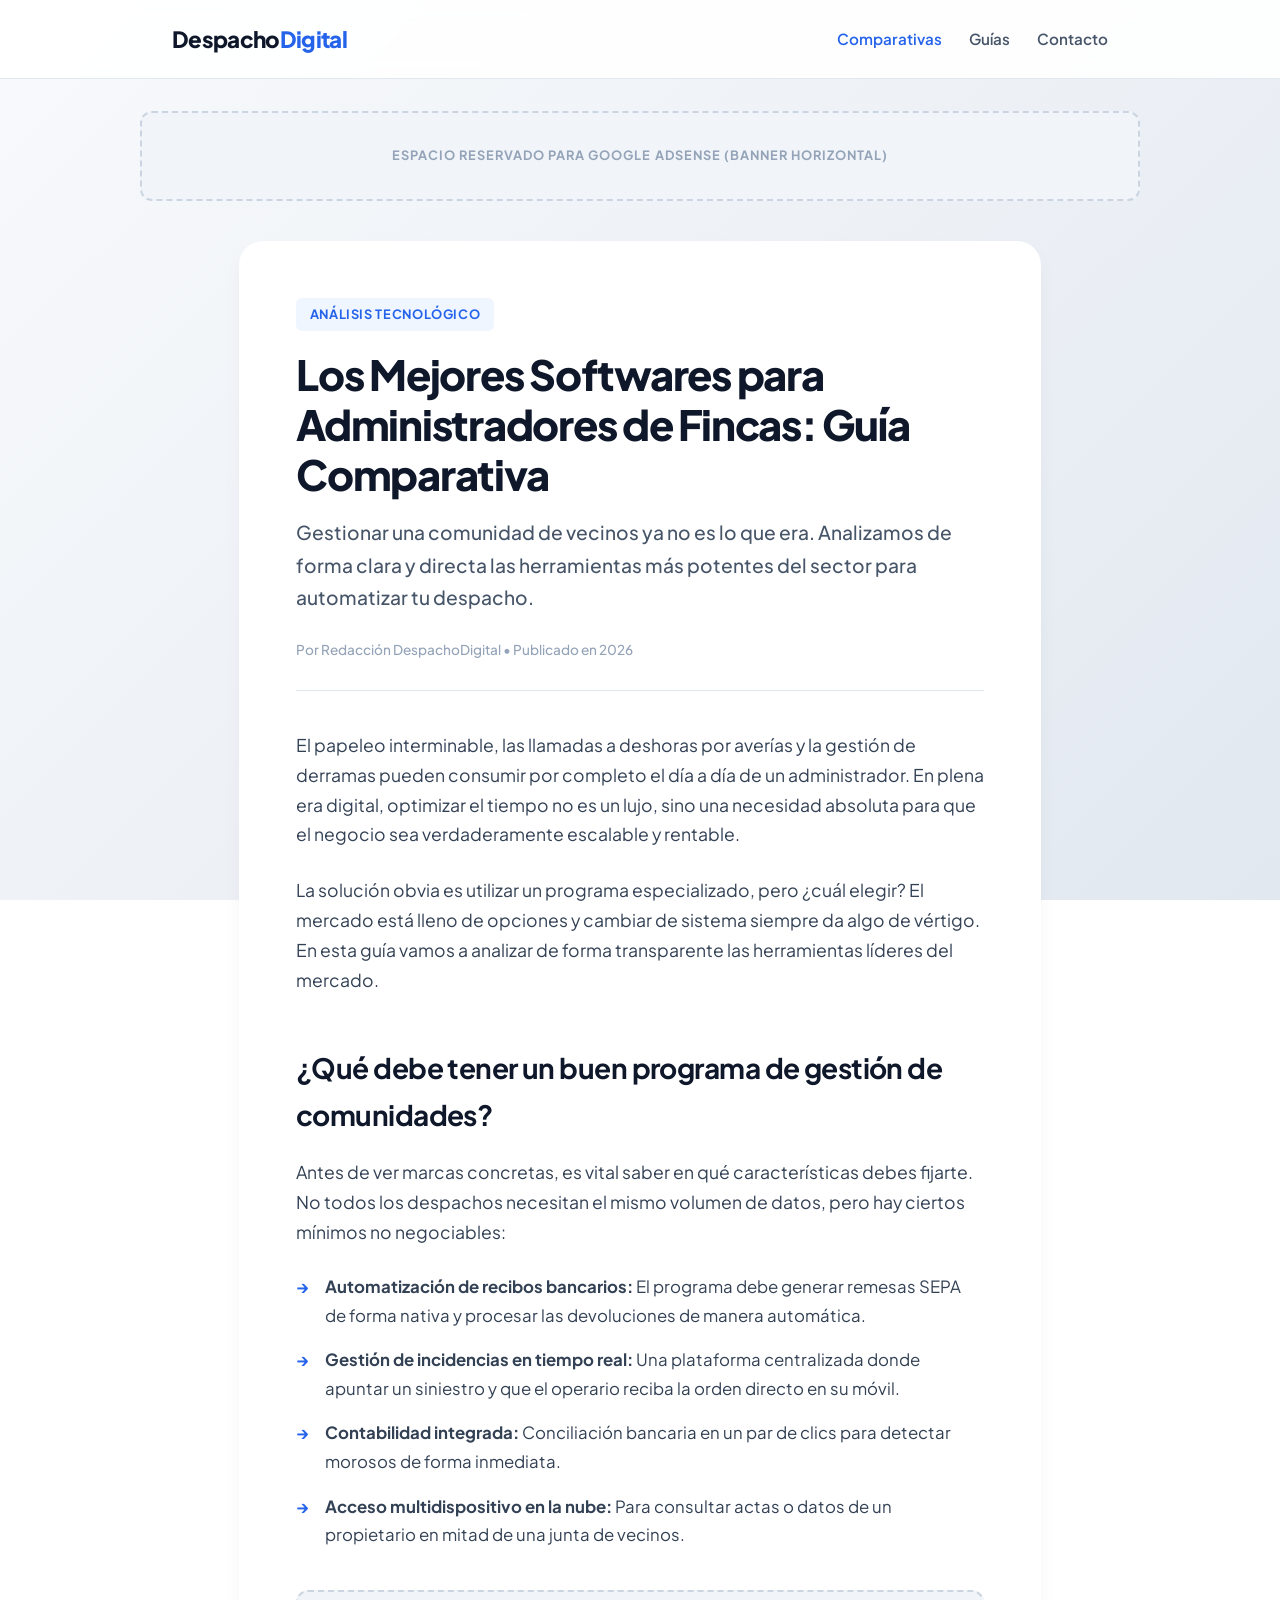
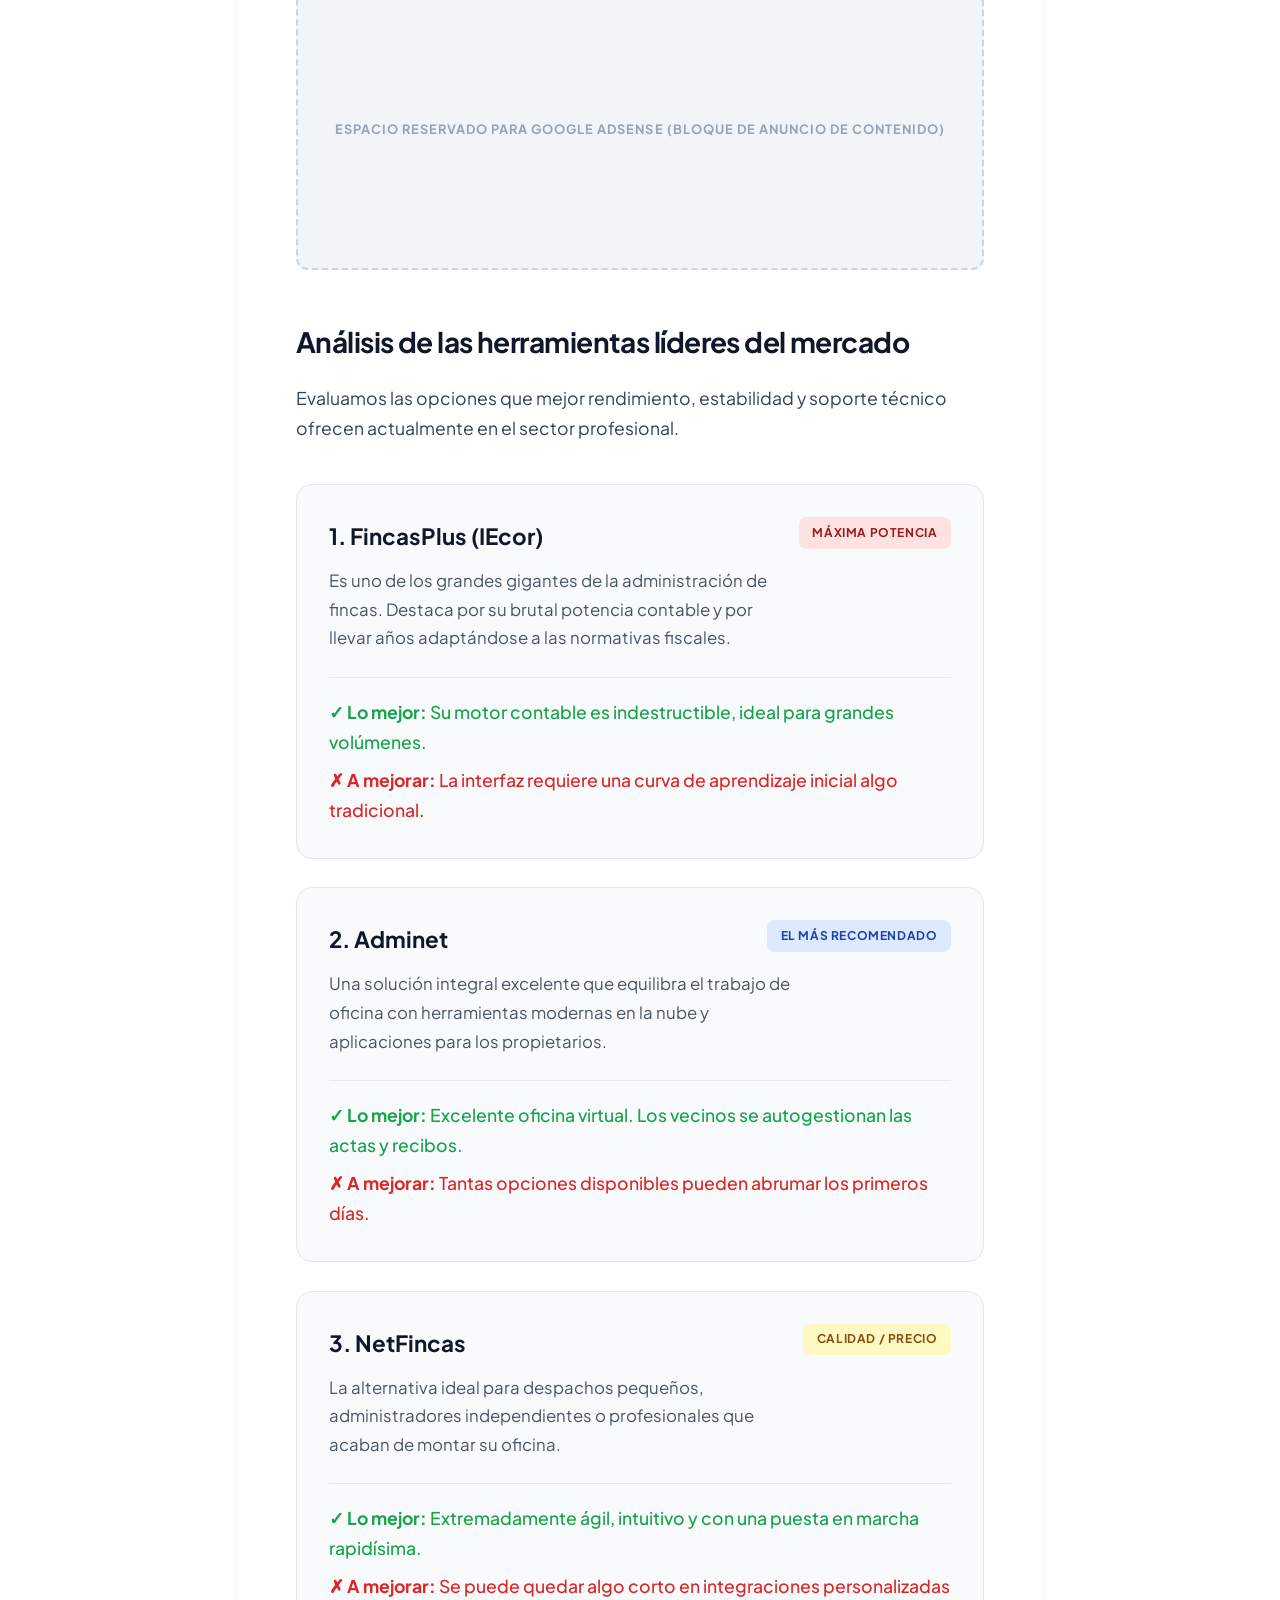
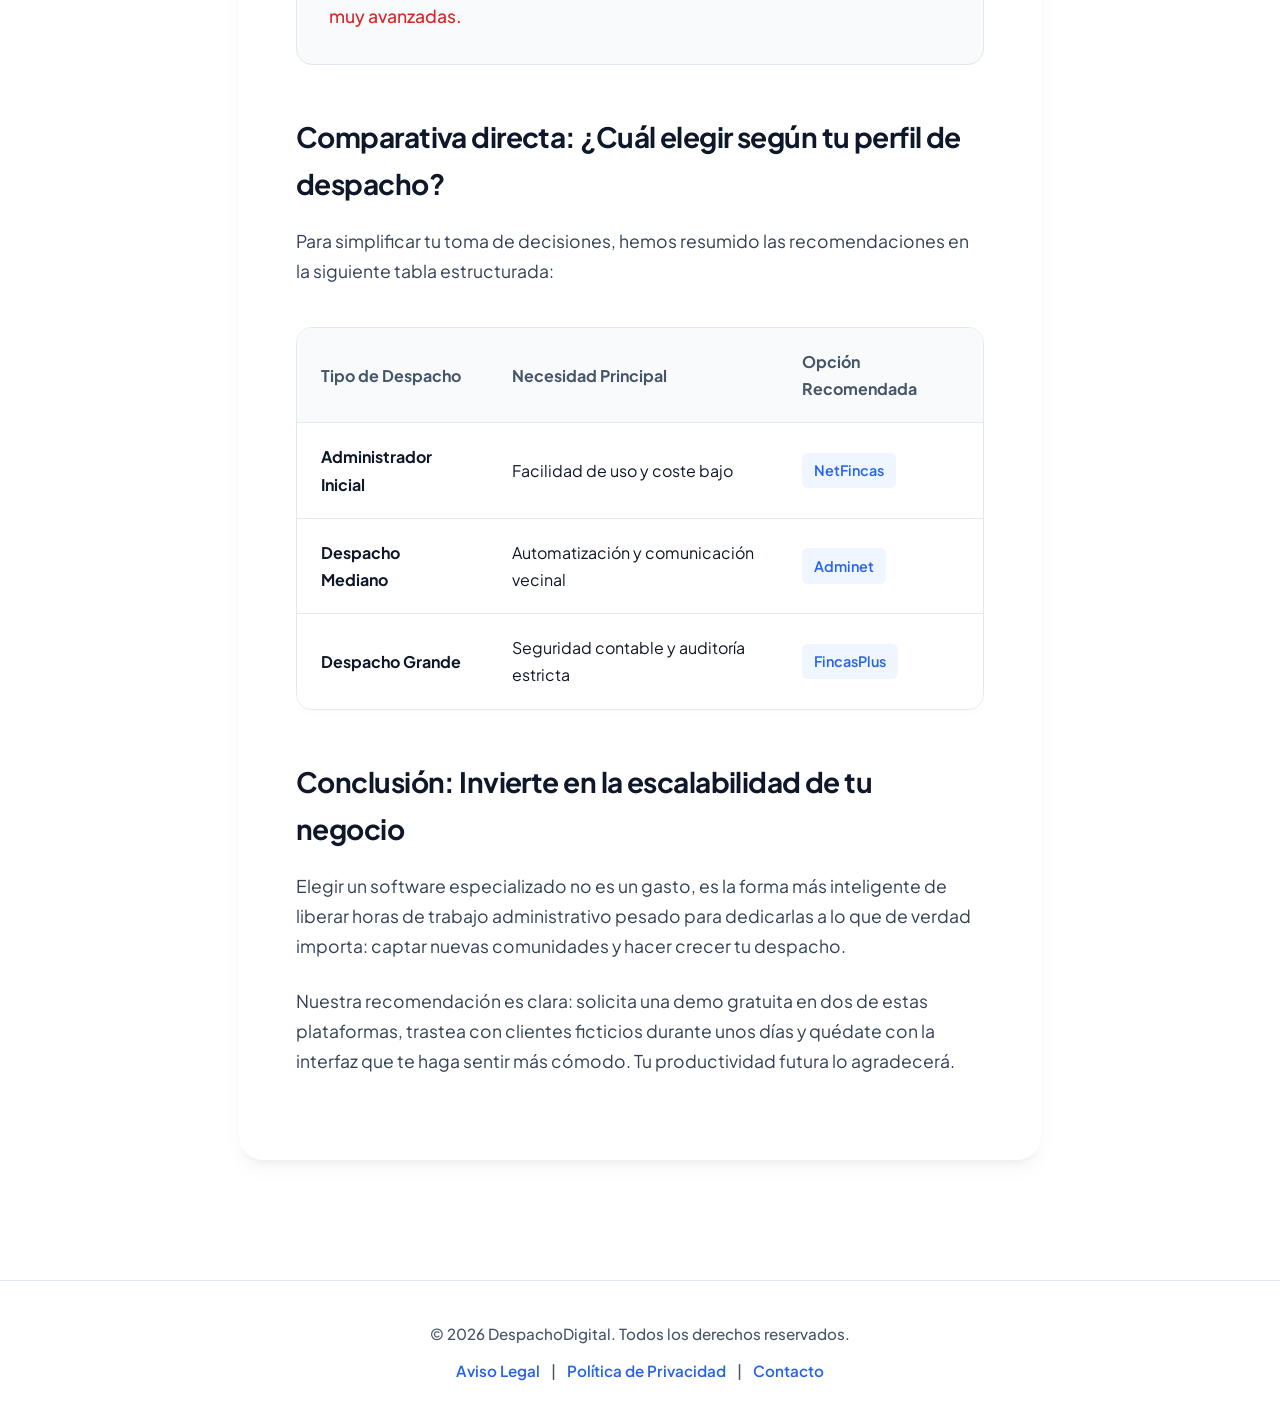
<file: uribe.html>
<!DOCTYPE html>
<html lang="es">
<head>
    <meta charset="UTF-8">
    <meta name="viewport" content="width=device-width, initial-scale=1.0">
    <title>Los Mejores Softwares para Administradores de Fincas | DespachoDigital</title>
    
    <link rel="preconnect" href="https://fonts.googleapis.com">
    <link rel="preconnect" href="https://fonts.gstatic.com" crossorigin>
    <link href="https://fonts.googleapis.com/css2?family=Plus+Jakarta+Sans:wght@400;500;600;700;800&display=swap" rel="stylesheet">
    <script async src="https://pagead2.googlesyndication.com/pagead/js/adsbygoogle.js?client=ca-pub-9851358855551100"
     crossorigin="anonymous"></script>
    <style>
        /* Variables de diseño */
        :root {
            --bg-gradient: linear-gradient(135deg, #f8fafc 0%, #e2e8f0 100%);
            --bg-card: #ffffff;
            --text-main: #0f172a;
            --text-muted: #475569;
            --primary: #2563eb;
            --primary-light: #eff6ff;
            --accent: #0ea5e9;
            --border: #e2e8f0;
            --shadow: 0 10px 25px -5px rgba(0, 0, 0, 0.05), 0 8px 10px -6px rgba(0, 0, 0, 0.05);
        }

        /* Reset General */
        * {
            margin: 0;
            padding: 0;
            box-sizing: border-box;
        }

        body {
            font-family: 'Plus Jakarta Sans', sans-serif;
            background: var(--bg-gradient);
            background-attachment: fixed;
            color: var(--text-main);
            line-height: 1.7;
            -webkit-font-smoothing: antialiased;
        }

        /* Barra de Navegación */
        .navbar {
            background-color: rgba(255, 255, 255, 0.9);
            backdrop-filter: blur(10px);
            border-bottom: 1px solid var(--border);
            position: sticky;
            top: 0;
            z-index: 100;
        }

        .nav-container {
            max-width: 1000px;
            margin: 0 auto;
            padding: 1.25rem 2rem;
            display: flex;
            justify-content: space-between;
            align-items: center;
        }

        .logo {
            font-size: 1.4rem;
            font-weight: 800;
            color: #0f172a;
            text-decoration: none;
            letter-spacing: -0.03em;
        }

        .logo span {
            color: var(--primary);
        }

        .nav-links a {
            text-decoration: none;
            color: var(--text-muted);
            font-weight: 600;
            font-size: 0.95rem;
            margin-left: 1.5rem;
            transition: color 0.2s;
        }

        .nav-links a:hover, .nav-links a.active {
            color: var(--primary);
        }

        /* Huecos para Google AdSense (Simulados Top) */
        .adsense-placeholder {
            background-color: #f1f5f9;
            border: 2px dashed #cbd5e1;
            border-radius: 12px;
            display: flex;
            align-items: center;
            justify-content: center;
            color: #94a3b8;
            font-size: 0.8rem;
            font-weight: 700;
            margin: 2rem auto;
            text-transform: uppercase;
            letter-spacing: 0.08em;
        }

        .banner-top {
            max-width: 1000px;
            height: 90px;
            margin-top: 2rem;
            margin-bottom: 0;
        }

        .in-article {
            width: 100%;
            height: 280px;
            margin: 2.5rem 0;
        }

        /* Contenedor del Artículo */
        .main-container {
            max-width: 850px;
            margin: 0 auto;
            padding: 2.5rem 1.5rem;
        }

        .post {
            background-color: var(--bg-card);
            padding: 3.5rem;
            border-radius: 24px;
            box-shadow: var(--shadow);
            border: 1px solid rgba(255, 255, 255, 0.8);
        }

        /* Encabezado del Post */
        .category {
            background-color: var(--primary-light);
            color: var(--primary);
            font-weight: 700;
            font-size: 0.8rem;
            text-transform: uppercase;
            letter-spacing: 0.05em;
            padding: 0.35rem 0.85rem;
            border-radius: 6px;
            display: inline-block;
        }

        .post-header h1 {
            font-size: 2.6rem;
            font-weight: 800;
            line-height: 1.2;
            margin: 1.2rem 0 1rem 0;
            color: #0f172a;
            letter-spacing: -0.03em;
        }

        .lead {
            font-size: 1.2rem;
            color: var(--text-muted);
            margin-bottom: 1.5rem;
            font-weight: 500;
        }

        .meta-info {
            font-size: 0.85rem;
            color: #94a3b8;
            border-bottom: 1px solid var(--border);
            padding-bottom: 1.8rem;
            margin-bottom: 2.5rem;
            font-weight: 500;
        }

        /* Estilos del Contenido */
        .post-content p {
            margin-bottom: 1.6rem;
            font-size: 1.1rem;
            color: #334155;
        }

        .post-content h2 {
            font-size: 1.75rem;
            font-weight: 700;
            margin: 3rem 0 1.2rem 0;
            color: #0f172a;
            letter-spacing: -0.02em;
        }

        .features-list {
            margin-left: 0;
            list-style: none;
            margin-bottom: 2rem;
        }

        .features-list li {
            position: relative;
            padding-left: 1.8rem;
            margin-bottom: 1rem;
            font-size: 1.05rem;
            color: #334155;
        }

        /* Icono personalizado en la lista */
        .features-list li::before {
            content: "→";
            position: absolute;
            left: 0;
            color: var(--primary);
            font-weight: 700;
        }

        /* Tarjetas de Software Avanzadas */
        .software-cards {
            display: flex;
            flex-direction: column;
            gap: 1.8rem;
            margin: 2.5rem 0;
        }

        .card {
            border: 1px solid var(--border);
            border-radius: 16px;
            padding: 2rem;
            position: relative;
            background-color: #f8fafc;
            transition: transform 0.2s, box-shadow 0.2s, border-color 0.2s;
        }

        .card:hover {
            transform: translateY(-3px);
            border-color: #cbd5e1;
            box-shadow: 0 20px 25px -5px rgba(0, 0, 0, 0.05);
        }

        .card-badge {
            position: absolute;
            top: 2rem;
            right: 2rem;
            font-size: 0.75rem;
            font-weight: 700;
            padding: 0.35rem 0.85rem;
            border-radius: 8px;
            text-transform: uppercase;
            letter-spacing: 0.05em;
        }

        .premium { background-color: #fee2e2; color: #991b1b; }
        .popular { background-color: #dbeafe; color: #1e40af; }
        .cheap { background-color: #fef9c3; color: #854d0e; }

        .card h3 {
            margin-bottom: 0.75rem;
            font-size: 1.4rem;
            font-weight: 700;
        }

        .card > p {
            font-size: 1.05rem !important;
            color: var(--text-muted);
            margin-bottom: 0;
            max-width: 75%;
        }

        .pros-cons {
            margin-top: 1.5rem;
            padding-top: 1.25rem;
            border-top: 1px solid var(--border);
            font-size: 1rem;
        }

        .pro { color: #16a34a !important; margin-bottom: 0.5rem !important; font-weight: 500; }
        .con { color: #dc2626 !important; margin-bottom: 0 !important; font-weight: 500; }

        /* Tabla Comparativa */
        .table-container {
            overflow-x: auto;
            margin: 2.5rem 0;
            border: 1px solid var(--border);
            border-radius: 16px;
            box-shadow: 0 4px 6px -1px rgba(0, 0, 0, 0.02);
        }

        table {
            width: 100%;
            border-collapse: collapse;
            text-align: left;
            font-size: 1rem;
            background-color: #ffffff;
        }

        th, td {
            padding: 1.25rem 1.5rem;
        }

        th {
            background-color: #f8fafc;
            color: #475569;
            font-weight: 700;
            border-bottom: 1px solid var(--border);
        }

        tr {
            border-bottom: 1px solid var(--border);
        }

        tr:last-child {
            border-bottom: none;
        }

        .table-brand {
            background-color: var(--primary-light);
            padding: 0.35rem 0.75rem;
            border-radius: 6px;
            font-weight: 600;
            color: var(--primary);
            font-size: 0.9rem;
            display: inline-block;
        }

        /* Footer */
        .footer {
            background-color: #ffffff;
            border-top: 1px solid var(--border);
            text-align: center;
            padding: 2.5rem;
            margin-top: 5rem;
            font-size: 0.95rem;
            color: var(--text-muted);
            font-weight: 500;
        }

        .footer-links {
            margin-top: 0.75rem;
        }

        .footer-links a {
            color: var(--primary);
            text-decoration: none;
            margin: 0 0.5rem;
            font-weight: 600;
        }

        .footer-links a:hover {
            text-decoration: underline;
        }

        /* Optimización Móvil */
        @media (max-width: 768px) {
            .post { padding: 2rem 1.5rem; border-radius: 0; border: none; }
            .post-header h1 { font-size: 2rem; }
            .nav-container { padding: 1rem; }
            .nav-links { display: none; }
            .banner-top { height: 60px; border-radius: 6px; }
            .card > p { max-width: 100%; }
            .card-badge { position: relative; top: 0; right: 0; display: inline-block; margin-bottom: 1rem; }
        }
    </style>
</head>
<body>

    <nav class="navbar">
        <div class="nav-container">
            <a href="#" class="logo">Despacho<span>Digital</span></a>
            <div class="nav-links">
                <a href="#" class="active">Comparativas</a>
                <a href="#">Guías</a>
                <a href="#">Contacto</a>
            </div>
        </div>
    </nav>

    <div class="adsense-placeholder banner-top">
        <span>Espacio Reservado para Google AdSense (Banner Horizontal)</span>
    </div>

    <main class="main-container">
        <article class="post">
            <header class="post-header">
                <span class="category">Análisis Tecnológico</span>
                <h1>Los Mejores Softwares para Administradores de Fincas: Guía Comparativa</h1>
                <p class="lead">Gestionar una comunidad de vecinos ya no es lo que era. Analizamos de forma clara y directa las herramientas más potentes del sector para automatizar tu despacho.</p>
                <div class="meta-info">
                    <span>Por Redacción DespachoDigital</span> • <span>Publicado en 2026</span>
                </div>
            </header>

            <section class="post-content">
                <p>El papeleo interminable, las llamadas a deshoras por averías y la gestión de derramas pueden consumir por completo el día a día de un administrador. En plena era digital, optimizar el tiempo no es un lujo, sino una necesidad absoluta para que el negocio sea verdaderamente escalable y rentable.</p>
                
                <p>La solución obvia es utilizar un programa especializado, pero ¿cuál elegir? El mercado está lleno de opciones y cambiar de sistema siempre da algo de vértigo. En esta guía vamos a analizar de forma transparente las herramientas líderes del mercado.</p>

                <h2>¿Qué debe tener un buen programa de gestión de comunidades?</h2>
                <p>Antes de ver marcas concretas, es vital saber en qué características debes fijarte. No todos los despachos necesitan el mismo volumen de datos, pero hay ciertos mínimos no negociables:</p>

                <ul class="features-list">
                    <li><strong>Automatización de recibos bancarios:</strong> El programa debe generar remesas SEPA de forma nativa y procesar las devoluciones de manera automática.</li>
                    <li><strong>Gestión de incidencias en tiempo real:</strong> Una plataforma centralizada donde apuntar un siniestro y que el operario reciba la orden directo en su móvil.</li>
                    <li><strong>Contabilidad integrada:</strong> Conciliación bancaria en un par de clics para detectar morosos de forma inmediata.</li>
                    <li><strong>Acceso multidispositivo en la nube:</strong> Para consultar actas o datos de un propietario en mitad de una junta de vecinos.</li>
                </ul>

                <div class="adsense-placeholder in-article">
                    <span>Espacio Reservado para Google AdSense (Bloque de Anuncio de Contenido)</span>
                </div>

                <h2>Análisis de las herramientas líderes del mercado</h2>
                <p>Evaluamos las opciones que mejor rendimiento, estabilidad y soporte técnico ofrecen actualmente en el sector profesional.</p>

                <div class="software-cards">
                    <div class="card">
                        <div class="card-badge premium">Máxima Potencia</div>
                        <h3>1. FincasPlus (IEcor)</h3>
                        <p>Es uno de los grandes gigantes de la administración de fincas. Destaca por su brutal potencia contable y por llevar años adaptándose a las normativas fiscales.</p>
                        <div class="pros-cons">
                            <p class="pro"><strong>✓ Lo mejor:</strong> Su motor contable es indestructible, ideal para grandes volúmenes.</p>
                            <p class="con"><strong>✗ A mejorar:</strong> La interfaz requiere una curva de aprendizaje inicial algo tradicional.</p>
                        </div>
                    </div>

                    <div class="card">
                        <div class="card-badge popular">El Más Recomendado</div>
                        <h3>2. Adminet</h3>
                        <p>Una solución integral excelente que equilibra el trabajo de oficina con herramientas modernas en la nube y aplicaciones para los propietarios.</p>
                        <div class="pros-cons">
                            <p class="pro"><strong>✓ Lo mejor:</strong> Excelente oficina virtual. Los vecinos se autogestionan las actas y recibos.</p>
                            <p class="con"><strong>✗ A mejorar:</strong> Tantas opciones disponibles pueden abrumar los primeros días.</p>
                        </div>
                    </div>

                    <div class="card">
                        <div class="card-badge cheap">Calidad / Precio</div>
                        <h3>3. NetFincas</h3>
                        <p>La alternativa ideal para despachos pequeños, administradores independientes o profesionales que acaban de montar su oficina.</p>
                        <div class="pros-cons">
                            <p class="pro"><strong>✓ Lo mejor:</strong> Extremadamente ágil, intuitivo y con una puesta en marcha rapidísima.</p>
                            <p class="con"><strong>✗ A mejorar:</strong> Se puede quedar algo corto en integraciones personalizadas muy avanzadas.</p>
                        </div>
                    </div>
                </div>

                <h2>Comparativa directa: ¿Cuál elegir según tu perfil de despacho?</h2>
                <p>Para simplificar tu toma de decisiones, hemos resumido las recomendaciones en la siguiente tabla estructurada:</p>

                <div class="table-container">
                    <table>
                        <thead>
                            <tr>
                                <th>Tipo de Despacho</th>
                                <th>Necesidad Principal</th>
                                <th>Opción Recomendada</th>
                            </tr>
                        </thead>
                        <tbody>
                            <tr>
                                <td><strong>Administrador Inicial</strong></td>
                                <td>Facilidad de uso y coste bajo</td>
                                <td><span class="table-brand">NetFincas</span></td>
                            </tr>
                            <tr>
                                <td><strong>Despacho Mediano</strong></td>
                                <td>Automatización y comunicación vecinal</td>
                                <td><span class="table-brand">Adminet</span></td>
                            </tr>
                            <tr>
                                <td><strong>Despacho Grande</strong></td>
                                <td>Seguridad contable y auditoría estricta</td>
                                <td><span class="table-brand">FincasPlus</span></td>
                            </tr>
                        </tbody>
                    </table>
                </div>

                <h2>Conclusión: Invierte en la escalabilidad de tu negocio</h2>
                <p>Elegir un software especializado no es un gasto, es la forma más inteligente de liberar horas de trabajo administrativo pesado para dedicarlas a lo que de verdad importa: captar nuevas comunidades y hacer crecer tu despacho.</p>
                <p>Nuestra recomendación es clara: solicita una demo gratuita en dos de estas plataformas, trastea con clientes ficticios durante unos días y quédate con la interfaz que te haga sentir más cómodo. Tu productividad futura lo agradecerá.</p>
            </section>
        </article>
    </main>

    <footer class="footer">
        <p>&copy; 2026 DespachoDigital. Todos los derechos reservados.</p>
        <div class="footer-links">
            <a href="#">Aviso Legal</a> | 
            <a href="#">Política de Privacidad</a> | 
            <a href="#">Contacto</a>
        </div>
    </footer>

</body>
</html>
</file>
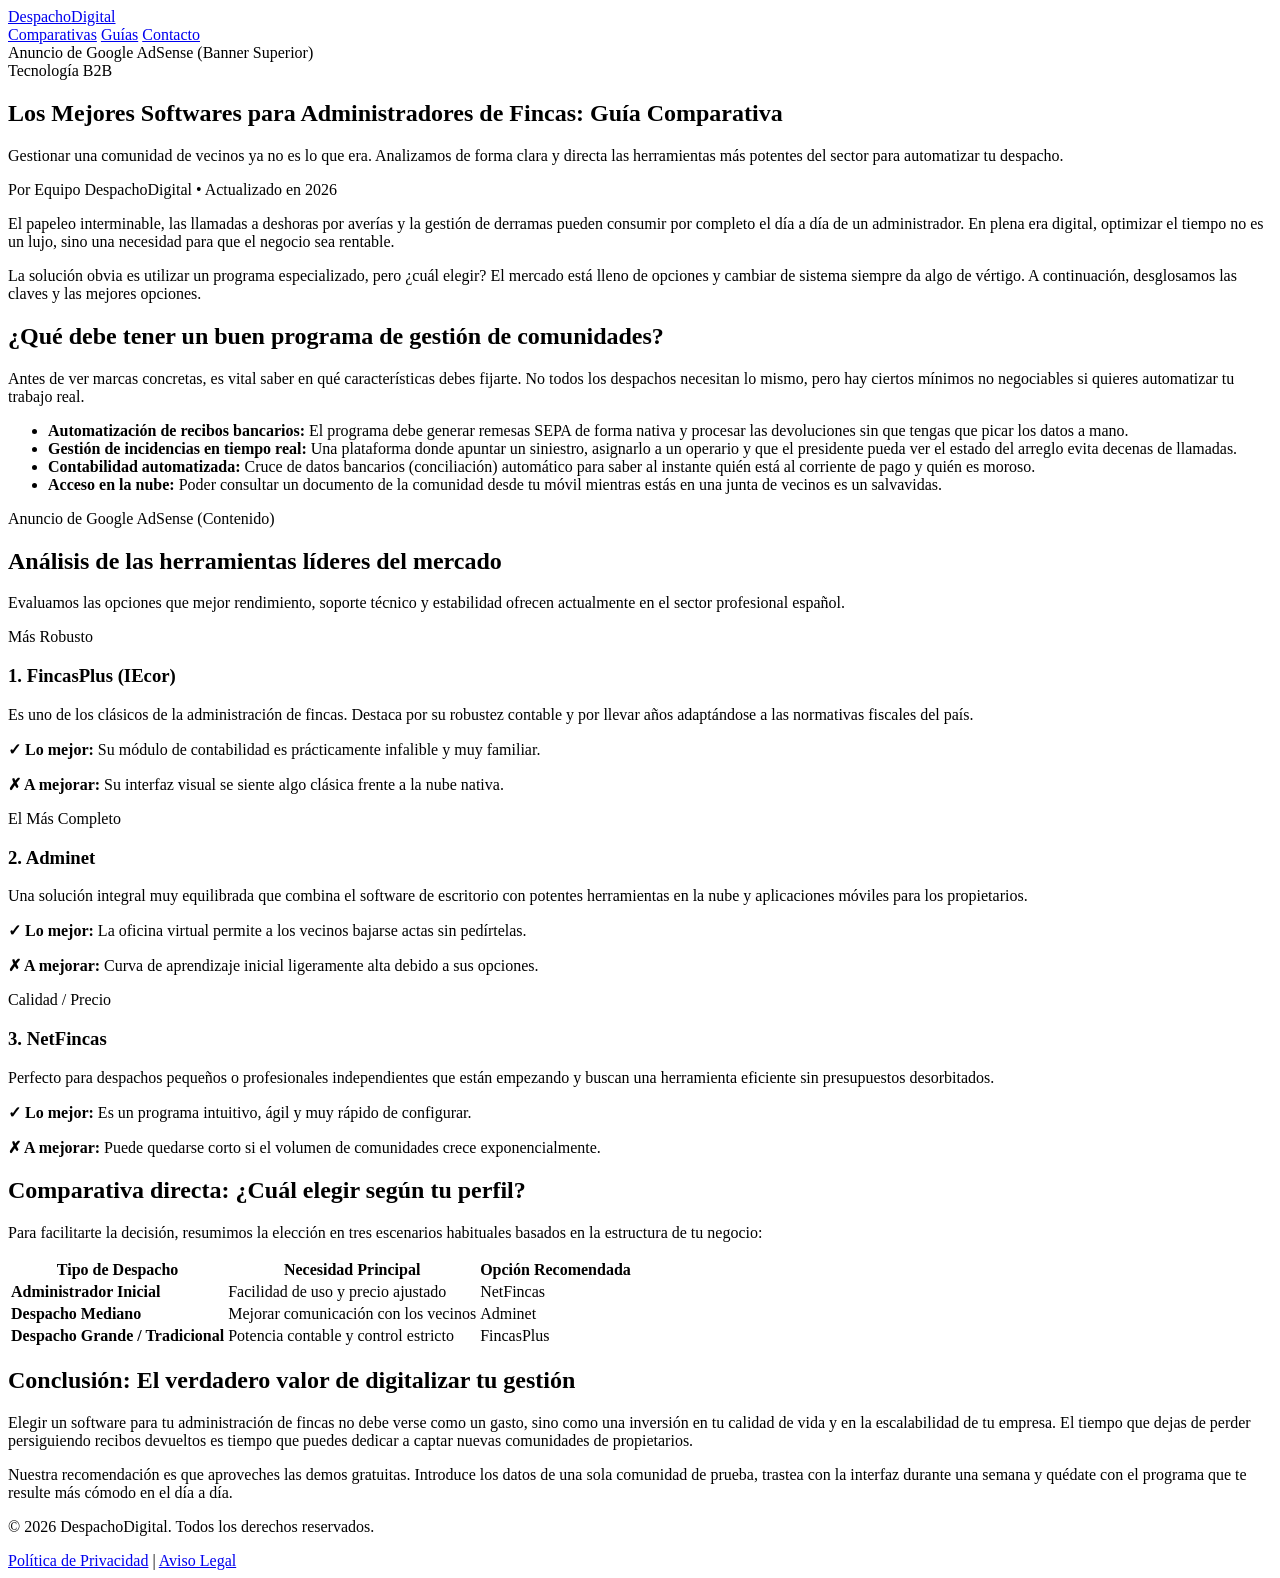
<file: VELADA_TOCOTÓ.html>
<!DOCTYPE html>
<html lang="es">
<head>
    <meta charset="UTF-8">
    <meta name="viewport" content="width=device-width, initial-scale=1.0">
    <title>Los Mejores Softwares para Administradores de Fincas | DespachoDigital</title>
    <link rel="stylesheet" href="style.css">
    <link rel="preconnect" href="https://fonts.googleapis.com">
    <link rel="preconnect" href="https://fonts.gstatic.com" crossorigin>
    <link href="https://fonts.googleapis.com/css2?family=Inter:wght@400;500;600;700&display=swap" rel="stylesheet">
</head>
<body>

    <nav class="navbar">
        <div class="nav-container">
            <a href="#" class="logo">Despacho<span>Digital</span></a>
            <div class="nav-links">
                <a href="#" class="active">Comparativas</a>
                <a href="#">Guías</a>
                <a href="#">Contacto</a>
            </div>
        </div>
    </nav>

    <div class="adsense-placeholder banner-top">
        <span>Anuncio de Google AdSense (Banner Superior)</span>
    </div>

    <main class="main-container">
        <article class="post">
            <header class="post-header">
                <span class="category">Tecnología B2B</span>
                <h1>Los Mejores Softwares para Administradores de Fincas: Guía Comparativa</h1>
                <p class="lead">Gestionar una comunidad de vecinos ya no es lo que era. Analizamos de forma clara y directa las herramientas más potentes del sector para automatizar tu despacho.</p>
                <div class="meta-info">
                    <span>Por Equipo DespachoDigital</span> • <span>Actualizado en 2026</span>
                </div>
            </header>

            <section class="post-content">
                <p>El papeleo interminable, las llamadas a deshoras por averías y la gestión de derramas pueden consumir por completo el día a día de un administrador. En plena era digital, optimizar el tiempo no es un lujo, sino una necesidad para que el negocio sea rentable.</p>
                
                <p>La solución obvia es utilizar un programa especializado, pero ¿cuál elegir? El mercado está lleno de opciones y cambiar de sistema siempre da algo de vértigo. A continuación, desglosamos las claves y las mejores opciones.</p>

                <h2>¿Qué debe tener un buen programa de gestión de comunidades?</h2>
                <p>Antes de ver marcas concretas, es vital saber en qué características debes fijarte. No todos los despachos necesitan lo mismo, pero hay ciertos mínimos no negociables si quieres automatizar tu trabajo real.</p>

                <ul class="features-list">
                    <li><strong>Automatización de recibos bancarios:</strong> El programa debe generar remesas SEPA de forma nativa y procesar las devoluciones sin que tengas que picar los datos a mano.</li>
                    <li><strong>Gestión de incidencias en tiempo real:</strong> Una plataforma donde apuntar un siniestro, asignarlo a un operario y que el presidente pueda ver el estado del arreglo evita decenas de llamadas.</li>
                    <li><strong>Contabilidad automatizada:</strong> Cruce de datos bancarios (conciliación) automático para saber al instante quién está al corriente de pago y quién es moroso.</li>
                    <li><strong>Acceso en la nube:</strong> Poder consultar un documento de la comunidad desde tu móvil mientras estás en una junta de vecinos es un salvavidas.</li>
                </ul>

                <div class="adsense-placeholder in-article">
                    <span>Anuncio de Google AdSense (Contenido)</span>
                </div>

                <h2>Análisis de las herramientas líderes del mercado</h2>
                <p>Evaluamos las opciones que mejor rendimiento, soporte técnico y estabilidad ofrecen actualmente en el sector profesional español.</p>

                <div class="software-cards">
                    <div class="card">
                        <div class="card-badge premium">Más Robusto</div>
                        <h3>1. FincasPlus (IEcor)</h3>
                        <p>Es uno de los clásicos de la administración de fincas. Destaca por su robustez contable y por llevar años adaptándose a las normativas fiscales del país.</p>
                        <div class="pros-cons">
                            <p class="pro"><strong>✓ Lo mejor:</strong> Su módulo de contabilidad es prácticamente infalible y muy familiar.</p>
                            <p class="con"><strong>✗ A mejorar:</strong> Su interfaz visual se siente algo clásica frente a la nube nativa.</p>
                        </div>
                    </div>

                    <div class="card">
                        <div class="card-badge popular">El Más Completo</div>
                        <h3>2. Adminet</h3>
                        <p>Una solución integral muy equilibrada que combina el software de escritorio con potentes herramientas en la nube y aplicaciones móviles para los propietarios.</p>
                        <div class="pros-cons">
                            <p class="pro"><strong>✓ Lo mejor:</strong> La oficina virtual permite a los vecinos bajarse actas sin pedírtelas.</p>
                            <p class="con"><strong>✗ A mejorar:</strong> Curva de aprendizaje inicial ligeramente alta debido a sus opciones.</p>
                        </div>
                    </div>

                    <div class="card">
                        <div class="card-badge cheap">Calidad / Precio</div>
                        <h3>3. NetFincas</h3>
                        <p>Perfecto para despachos pequeños o profesionales independientes que están empezando y buscan una herramienta eficiente sin presupuestos desorbitados.</p>
                        <div class="pros-cons">
                            <p class="pro"><strong>✓ Lo mejor:</strong> Es un programa intuitivo, ágil y muy rápido de configurar.</p>
                            <p class="con"><strong>✗ A mejorar:</strong> Puede quedarse corto si el volumen de comunidades crece exponencialmente.</p>
                        </div>
                    </div>
                </div>

                <h2>Comparativa directa: ¿Cuál elegir según tu perfil?</h2>
                <p>Para facilitarte la decisión, resumimos la elección en tres escenarios habituales basados en la estructura de tu negocio:</p>

                <div class="table-container">
                    <table>
                        <thead>
                            <tr>
                                <th>Tipo de Despacho</th>
                                <th>Necesidad Principal</th>
                                <th>Opción Recomendada</th>
                            </tr>
                        </thead>
                        <tbody>
                            <tr>
                                <td><strong>Administrador Inicial</strong></td>
                                <td>Facilidad de uso y precio ajustado</td>
                                <td><span class="table-brand">NetFincas</span></td>
                            </tr>
                            <tr>
                                <td><strong>Despacho Mediano</strong></td>
                                <td>Mejorar comunicación con los vecinos</td>
                                <td><span class="table-brand">Adminet</span></td>
                            </tr>
                            <tr>
                                <td><strong>Despacho Grande / Tradicional</strong></td>
                                <td>Potencia contable y control estricto</td>
                                <td><span class="table-brand">FincasPlus</span></td>
                            </tr>
                        </tbody>
                    </table>
                </div>

                <h2>Conclusión: El verdadero valor de digitalizar tu gestión</h2>
                <p>Elegir un software para tu administración de fincas no debe verse como un gasto, sino como una inversión en tu calidad de vida y en la escalabilidad de tu empresa. El tiempo que dejas de perder persiguiendo recibos devueltos es tiempo que puedes dedicar a captar nuevas comunidades de propietarios.</p>
                <p>Nuestra recomendación es que aproveches las demos gratuitas. Introduce los datos de una sola comunidad de prueba, trastea con la interfaz durante una semana y quédate con el programa que te resulte más cómodo en el día a día.</p>
            </section>
        </article>
    </main>

    <footer class="footer">
        <p>&copy; 2026 DespachoDigital. Todos los derechos reservados.</p>
        <div class="footer-links">
            <a href="#">Política de Privacidad</a> | <a href="#">Aviso Legal</a>
        </div>
    </footer>

</body>
</html>
</file>
<file: style.css>

</file>
